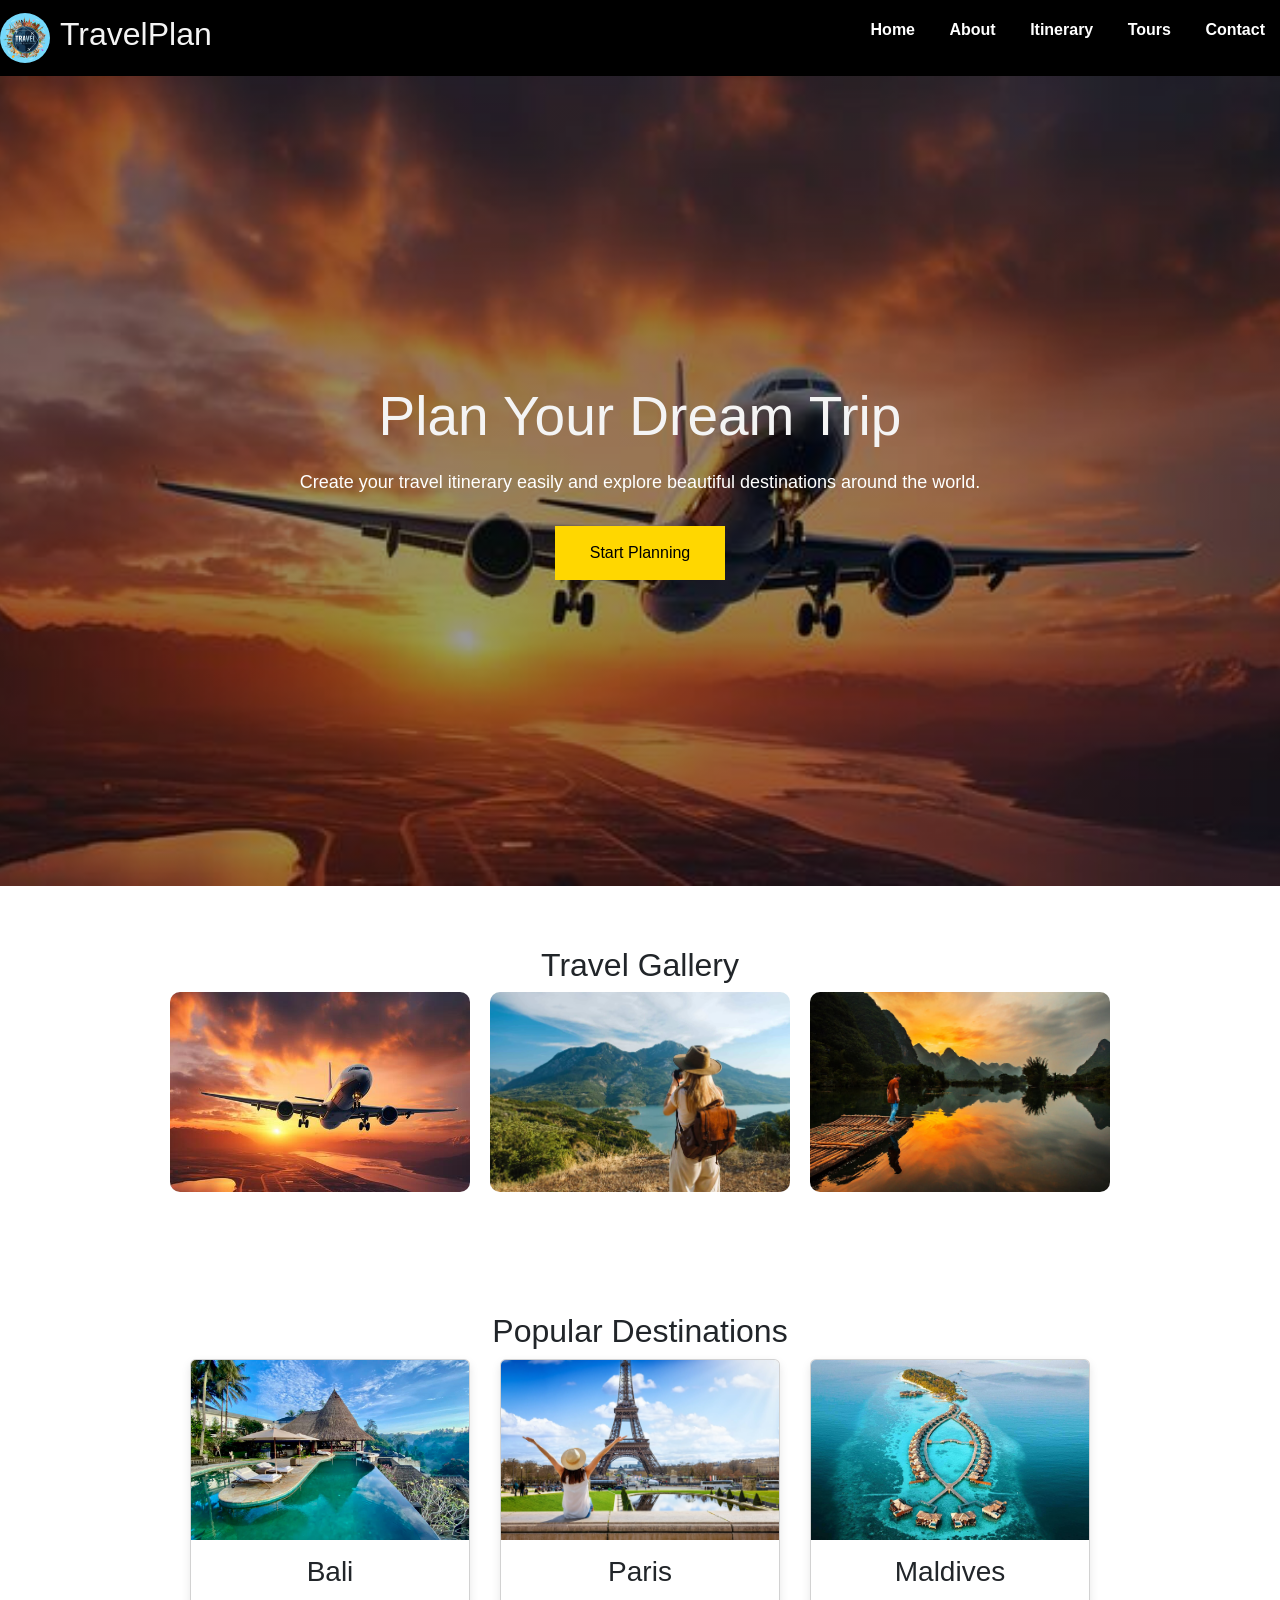
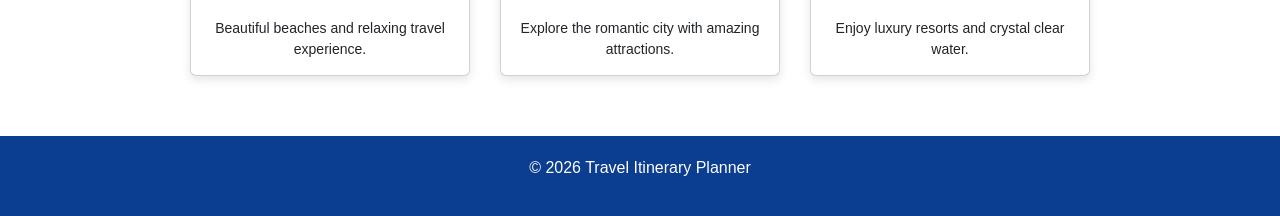
<file: index.html>
<!DOCTYPE html>
<html lang="en">
<head>
<meta charset="UTF-8">
<meta name="viewport" content="width=device-width, initial-scale=1.0">
<title>Travel Itinerary Planner</title>
<link rel="stylesheet" href="css/style.css">
<link href="https://cdn.jsdelivr.net/npm/bootstrap@5.3.2/dist/css/bootstrap.min.css" rel="stylesheet">
</head>

<body>

<header>
  <div class="navbar">
    <div class="logo-area">
      <img src="images/logo.webp" class="logo" >
      <h2>TravelPlan</h2>
    </div>

    <ul>
      <li><a href="index.html">Home</a></li>
      <li><a href="about.html">About</a></li>
      <li><a href="itinerary.html">Itinerary</a></li>
      <li><a href="tours.html">Tours</a></li>
      <li><a href="contact.html">Contact</a></li>
    </ul>
  </div>
</header>

<section class="hero">
  <div class="content">
    <h1>Plan Your Dream Trip</h1>
    <p>Create your travel itinerary easily and explore beautiful destinations around the world.</p>
    <button onclick="startPlan()">Start Planning</button>
  </div>
</section>

<section class="gallery">
  <h2>Travel Gallery</h2>
  <div class="images">
    <img src="images/1.jpg">
    <img src="images/2.jpg">
    <img src="images/3.jpg">
  </div>
</section>

<section class="destinations">
  <h2>Popular Destinations</h2>
  <div class="cards">
    <div class="card">
      <img src="images/4.jpeg">
      <h3>Bali</h3>
      <p>Beautiful beaches and relaxing travel experience.</p>
    </div>
    <div class="card">
      <img src="images/5.webp">
      <h3>Paris</h3>
      <p>Explore the romantic city with amazing attractions.</p>
    </div>
    <div class="card">
      <img src="images/6.jpg">
      <h3>Maldives</h3>
      <p>Enjoy luxury resorts and crystal clear water.</p>
    </div>
  </div>
</section>

<footer>
  <p>© 2026 Travel Itinerary Planner</p>
</footer>

<script src="js/script.js"></script>
<script src="https://cdn.jsdelivr.net/npm/bootstrap@5.3.2/dist/js/bootstrap.bundle.min.js"></script>
</body>
</html>
</file>
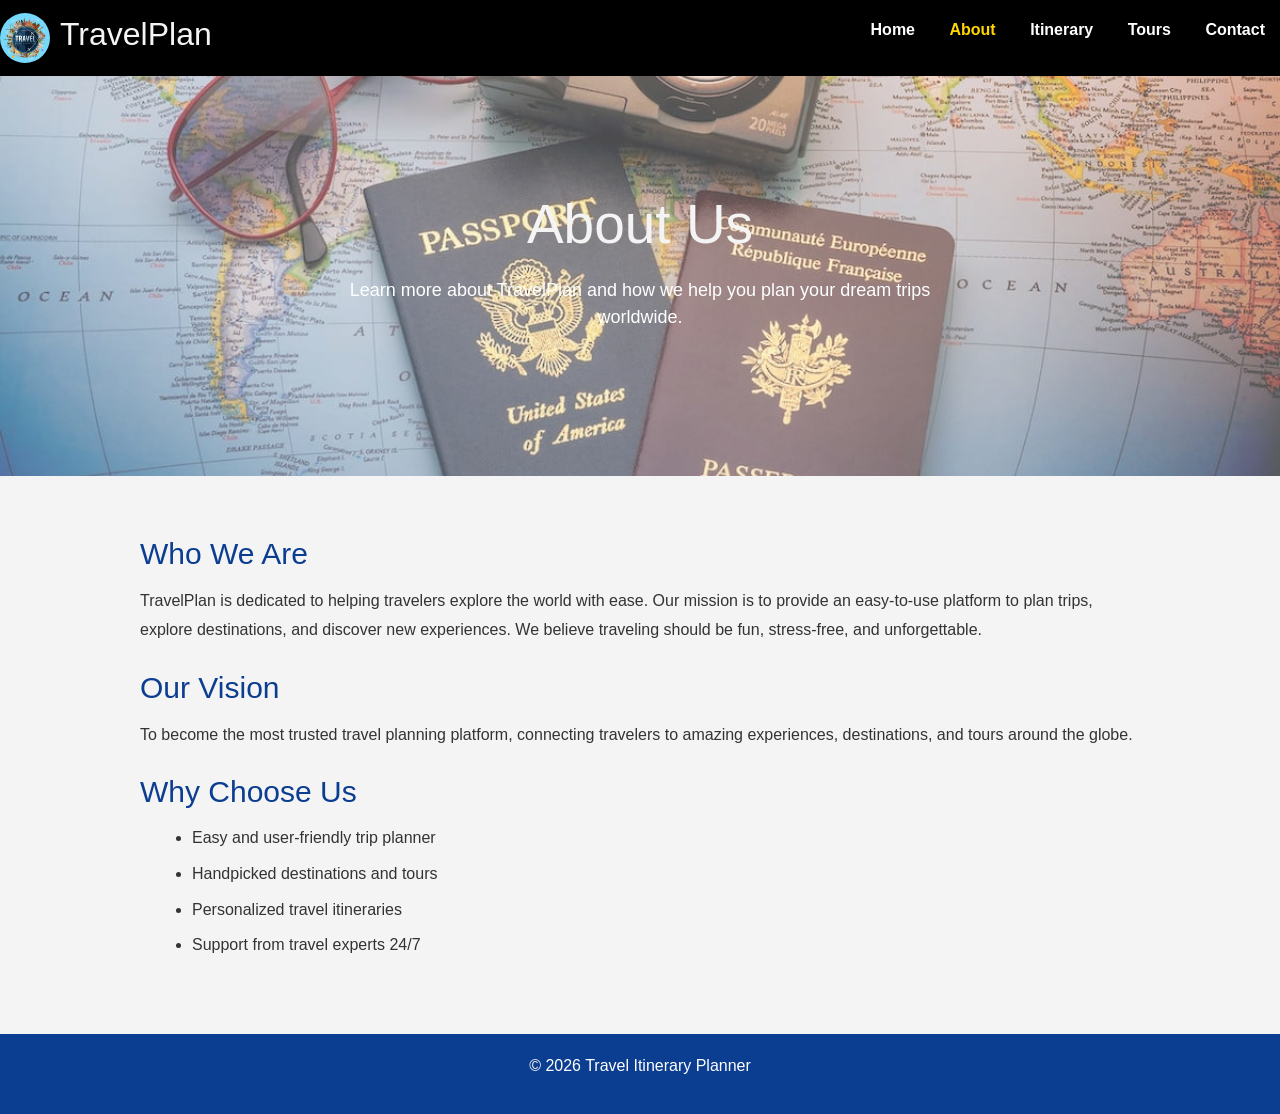
<file: about.html>
<!DOCTYPE html>
<html lang="en">
<head>
<meta charset="UTF-8">
<meta name="viewport" content="width=device-width, initial-scale=1.0">
<title>About - Travel Itinerary Planner</title>
<link rel="stylesheet" href="css/style.css">
<link href="https://cdn.jsdelivr.net/npm/bootstrap@5.3.2/dist/css/bootstrap.min.css" rel="stylesheet">
</head>
<body>

<header>
  <div class="navbar">
    <div class="logo-area">
      <img src="images/logo.webp" class="logo">
      <h2>TravelPlan</h2>
    </div>
    <ul>
      <li><a href="index.html">Home</a></li>
      <li><a href="about.html" class="active">About</a></li>
      <li><a href="itinerary.html">Itinerary</a></li>
      <li><a href="tours.html">Tours</a></li>
      <li><a href="contact.html">Contact</a></li>
    </ul>
  </div>
</header>

<section class="hero-about">
    <img src="images/7.jpg"  class="hero-img">
  <div class="content">
    <h1>About Us</h1>
    <p>Learn more about TravelPlan and how we help you plan your dream trips worldwide.</p>
  </div>
</section>

<section class="about-section">
  <div class="container-about">
    <h2>Who We Are</h2>
    <p>
      TravelPlan is dedicated to helping travelers explore the world with ease.
      Our mission is to provide an easy-to-use platform to plan trips, explore destinations,
      and discover new experiences. We believe traveling should be fun, stress-free, and unforgettable.
    </p>

    <h2>Our Vision</h2>
    <p>
      To become the most trusted travel planning platform, connecting travelers
      to amazing experiences, destinations, and tours around the globe.
    </p>

    <h2>Why Choose Us</h2>
    <ul>
      <li>Easy and user-friendly trip planner</li>
      <li>Handpicked destinations and tours</li>
      <li>Personalized travel itineraries</li>
      <li>Support from travel experts 24/7</li>
    </ul>
  </div>
</section>

<footer>
  <p>© 2026 Travel Itinerary Planner</p>
</footer>

<script src="js/script.js"></script>
<script src="https://cdn.jsdelivr.net/npm/bootstrap@5.3.2/dist/js/bootstrap.bundle.min.js"></script>
</body>
</html>
</file>
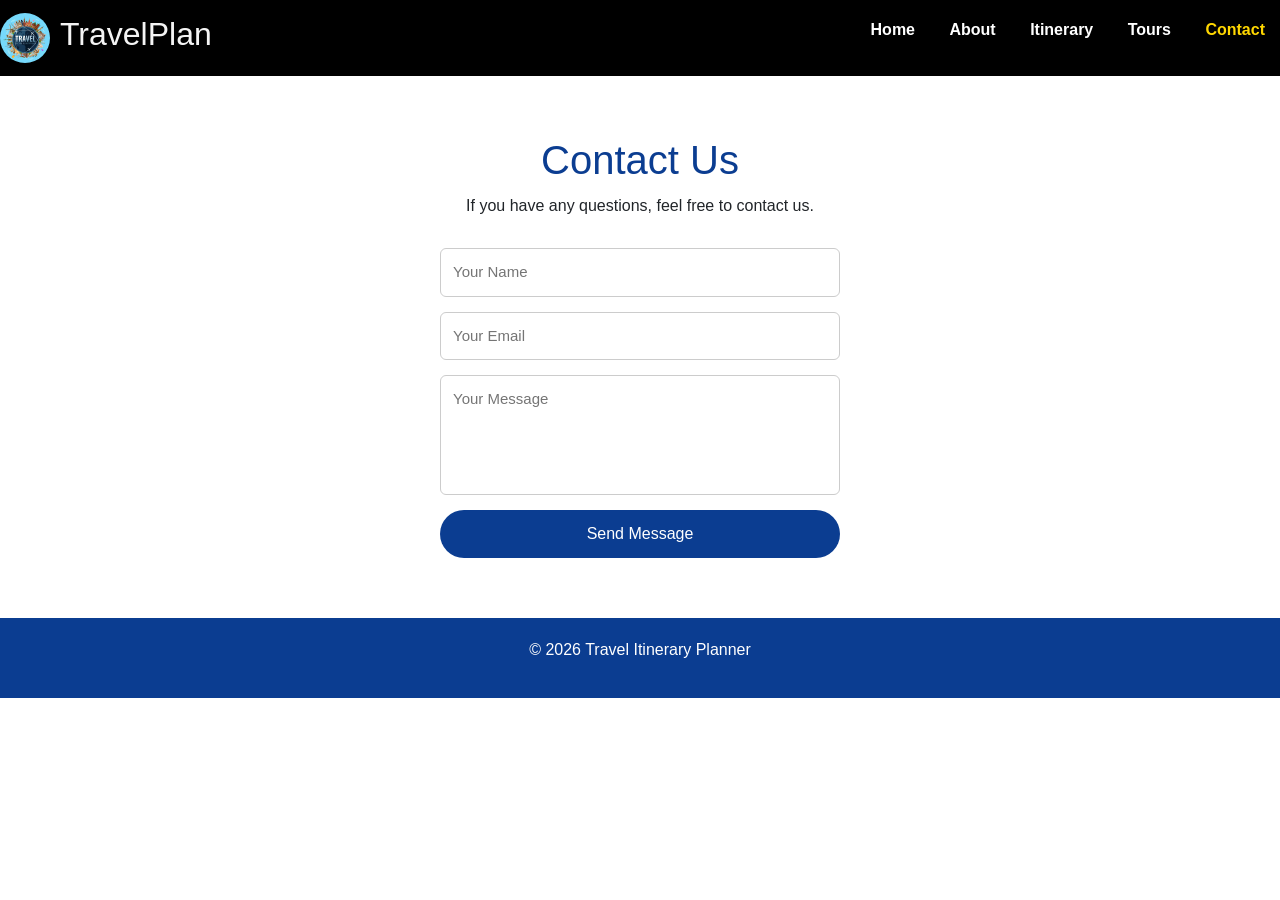
<file: contact.html>
<!DOCTYPE html>
<html lang="en">
<head>
<meta charset="UTF-8">
<meta name="viewport" content="width=device-width, initial-scale=1.0">
<title>Contact - Travel Itinerary Planner</title>
<link rel="stylesheet" href="css/style.css">
<link href="https://cdn.jsdelivr.net/npm/bootstrap@5.3.2/dist/css/bootstrap.min.css" rel="stylesheet">


</head>

<body>

<header>
  <div class="navbar">

    <div class="logo-area">
      <img src="images/logo.webp" class="logo">
      <h2>TravelPlan</h2>
    </div>

    <ul>
      <li><a href="index.html">Home</a></li>
      <li><a href="about.html">About</a></li>
      <li><a href="itinerary.html">Itinerary</a></li>
      <li><a href="tours.html">Tours</a></li>
      <li><a href="contact.html" class="active">Contact</a></li>
    </ul>

  </div>
</header>


<section class="contact-section">

<h1>Contact Us</h1>
<p>If you have any questions, feel free to contact us.</p>

<div class="contact-container">

<form id="contactForm">

<input type="text" id="name" placeholder="Your Name">

<input type="email" id="email" placeholder="Your Email">

<textarea id="message" placeholder="Your Message"></textarea>

<button type="button" onclick="sendMessage()">Send Message</button>

</form>

</div>

</section>


<footer>
<p>© 2026 Travel Itinerary Planner</p>
</footer>

<script src="js/script.js"></script>
<script src="https://cdn.jsdelivr.net/npm/bootstrap@5.3.2/dist/js/bootstrap.bundle.min.js"></script>

</body>
</html>
</file>
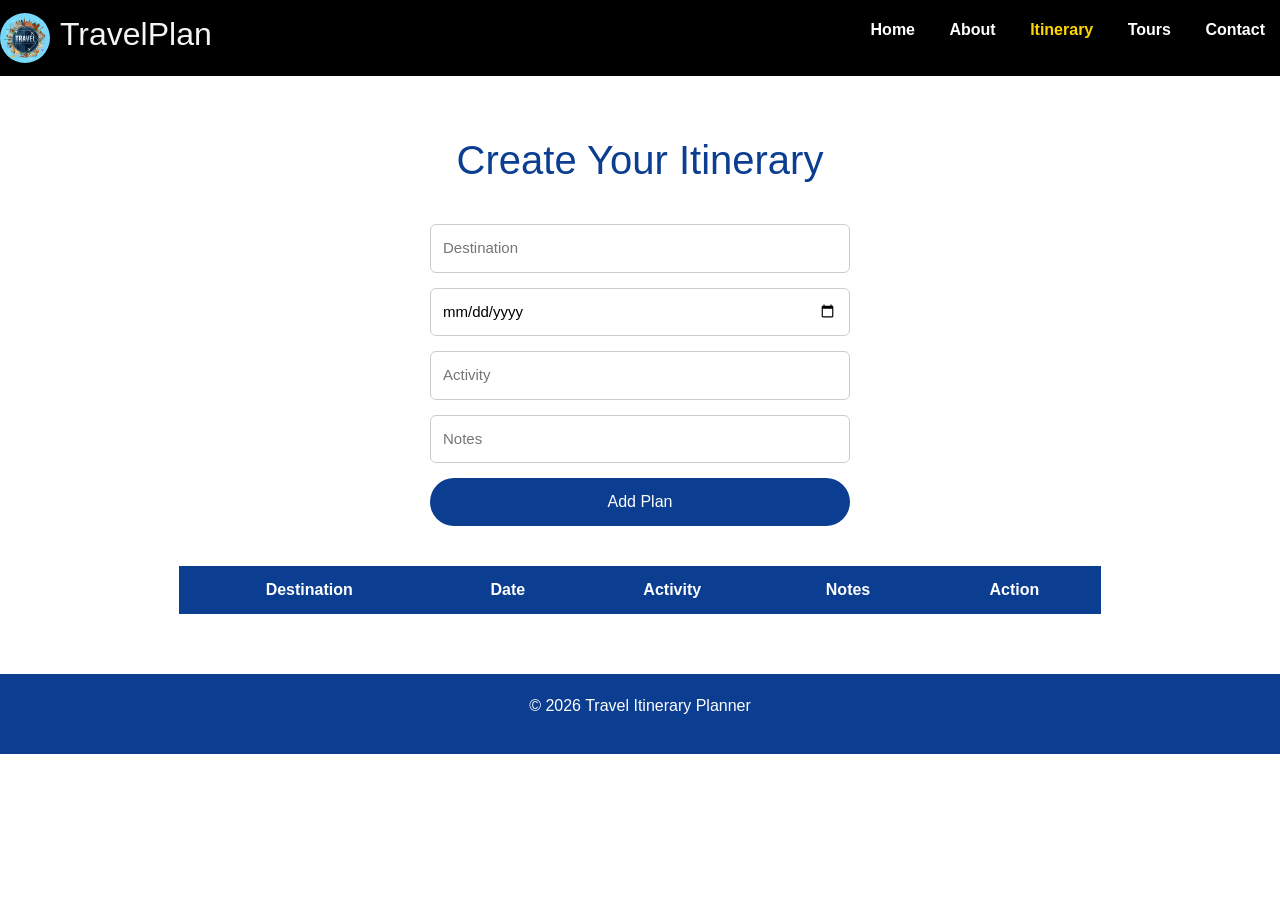
<file: itinerary.html>
<!DOCTYPE html>
<html lang="en">
<head>
<meta charset="UTF-8">
<meta name="viewport" content="width=device-width, initial-scale=1.0">
<title>Travel Itinerary Planner</title>
<link rel="stylesheet" href="css/style.css">
<link href="https://cdn.jsdelivr.net/npm/bootstrap@5.3.2/dist/css/bootstrap.min.css" rel="stylesheet">

</head>

<body>

<header>
<div class="navbar">

<div class="logo-area">
<img src="images/logo.webp" class="logo">
<h2>TravelPlan</h2>
</div>

<ul>
<li><a href="index.html">Home</a></li>
<li><a href="about.html">About</a></li>
<li><a href="itinerary.html" class="active">Itinerary</a></li>
<li><a href="tours.html">Tours</a></li>
<li><a href="contact.html">Contact</a></li>
</ul>

</div>
</header>


<section class="itinerary-container">

<h1>Create Your Itinerary</h1>

<div class="planner-box">

<input type="text" id="destination" placeholder="Destination">

<input type="date" id="date">

<input type="text" id="activity" placeholder="Activity">

<input type="text" id="notes" placeholder="Notes">

<button onclick="addPlan()">Add Plan</button>

</div>


<table id="planTable">

<thead>

<tr>
<th>Destination</th>
<th>Date</th>
<th>Activity</th>
<th>Notes</th>
<th>Action</th>
</tr>

</thead>

<tbody>

</tbody>

</table>

</section>


<footer>
<p>© 2026 Travel Itinerary Planner</p>
</footer>

<script src="js/script.js"></script>
<script src="https://cdn.jsdelivr.net/npm/bootstrap@5.3.2/dist/js/bootstrap.bundle.min.js"></script>

</body>
</html>
</file>
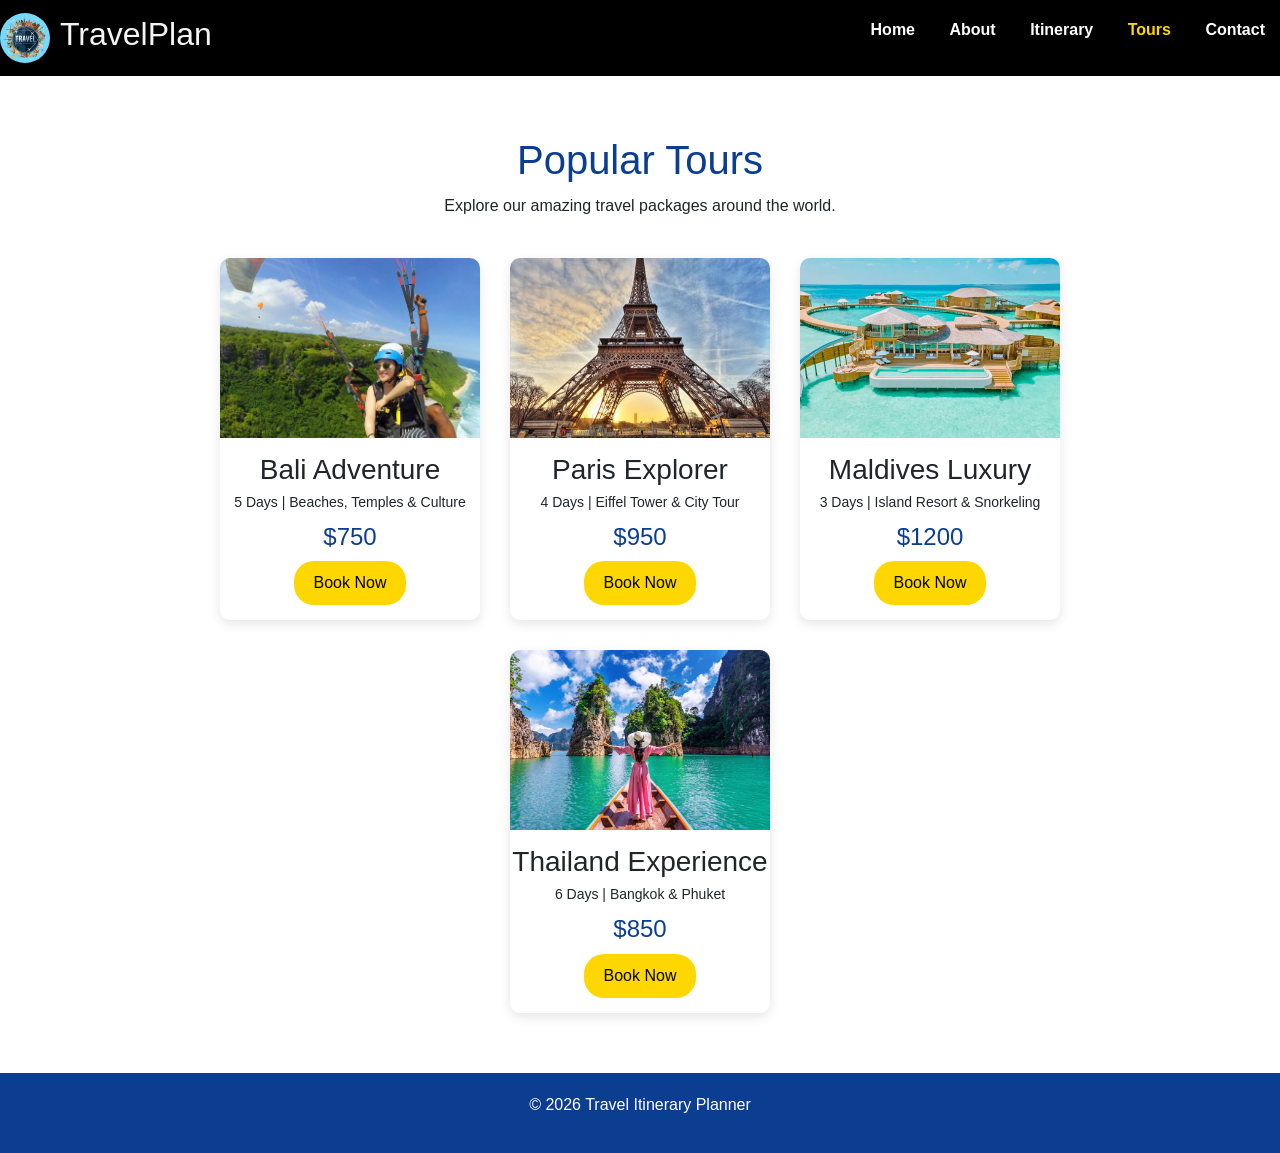
<file: tours.html>
<!DOCTYPE html>
<html lang="en">
<head>
<meta charset="UTF-8">
<meta name="viewport" content="width=device-width, initial-scale=1.0">
<title>Tours - Travel Itinerary Planner</title>
<link rel="stylesheet" href="css/style.css">
<link href="https://cdn.jsdelivr.net/npm/bootstrap@5.3.2/dist/css/bootstrap.min.css" rel="stylesheet">

</head>

<body>

<header>
  <div class="navbar">

    <div class="logo-area">
      <img src="images/logo.webp" class="logo">
      <h2>TravelPlan</h2>
    </div>

    <ul>
      <li><a href="index.html">Home</a></li>
      <li><a href="about.html">About</a></li>
      <li><a href="itinerary.html">Itinerary</a></li>
      <li><a href="tours.html" class="active">Tours</a></li>
      <li><a href="contact.html">Contact</a></li>
    </ul>

  </div>
</header>


<section class="tours-section">

<h1>Popular Tours</h1>
<p>Explore our amazing travel packages around the world.</p>

<div class="tour-cards">

<div class="tour-card">
<img src="images/8.jpg">
<h3>Bali Adventure</h3>
<p>5 Days | Beaches, Temples & Culture</p>
<h4>$750</h4>
<button onclick="bookTour('Bali Adventure')">Book Now</button>
</div>

<div class="tour-card">
<img src="images/9.jpg">
<h3>Paris Explorer</h3>
<p>4 Days | Eiffel Tower & City Tour</p>
<h4>$950</h4>
<button onclick="bookTour('Paris Explorer')">Book Now</button>
</div>

<div class="tour-card">
<img src="images/10.webp">
<h3>Maldives Luxury</h3>
<p>3 Days | Island Resort & Snorkeling</p>
<h4>$1200</h4>
<button onclick="bookTour('Maldives Luxury')">Book Now</button>
</div>

<div class="tour-card">
<img src="images/11.avif">
<h3>Thailand Experience</h3>
<p>6 Days | Bangkok & Phuket</p>
<h4>$850</h4>
<button onclick="bookTour('Thailand Experience')">Book Now</button>
</div>

</div>

</section>


<footer>
<p>© 2026 Travel Itinerary Planner</p>
</footer>

<script src="js/script.js"></script>
<script src="https://cdn.jsdelivr.net/npm/bootstrap@5.3.2/dist/js/bootstrap.bundle.min.js"></script>

</body>
</html>
</file>
<file: css/style.css>
/*HOME*/
*{
  margin:0;
  padding:0;
  box-sizing:border-box;
  font-family:Arial;
}


.navbar{
  display:flex;
  justify-content:space-between;
  align-items:center;
  padding:10px 10%;
  background:black;
}

.logo{
 width:50px;
 height: auto;
    border-radius:100%;
    position: relative;
    
}

.logo-area{
  display:flex;
  align-items:center;
  gap:10px;
  padding: 5px 0;
  color: #f4f4f4;            
}

.navbar ul{
  list-style:none;
}

.navbar ul li{
  display:inline-block;
  margin:0 15px;
}

.navbar ul li a{
  color:white;
  text-decoration:none;
  font-weight:bold;
}

.navbar ul li a:hover{
  color:#ffd700;
}


.hero{
  height:90vh;
  background:linear-gradient(rgba(0,0,0,0.4),rgba(0,0,0,0.4)), url("../images/1.jpg");
  background-size:cover;
  background-position:center;
  display:flex;
  justify-content:center;
  align-items:center;
  text-align:center;
  color:white;
}

.content h1{
  font-size:55px;
  margin-bottom:20px;
  color: #f4f4f4;
}

.content p{
  font-size:18px;
  margin-bottom:30px;
}

button{
  padding:15px 35px;
  border:none;
  background:#ffd700;
  font-size:16px;
  cursor:pointer;
  border-radius:30px;
}

button:hover{
  background:#00c3ff;
  color:white;
}


.gallery{
  padding:60px;
  text-align:center;
}

.images{
  display:flex;
  justify-content:center;
  gap:20px;
  flex-wrap:wrap;
}

.images img{
  width:300px;
  height:200px;
  object-fit:cover;
  border-radius:10px;
  transition:0.4s;
}

.images img:hover{
  transform:scale(1.1);
}


.destinations{
  padding:60px;
  text-align:center;
}

.cards{
  display:flex;
  justify-content:center;
  gap:30px;
  flex-wrap:wrap;
}

.card{
  background:white;
  width:280px;
  border-radius:10px;
  box-shadow:0 4px 10px rgba(0,0,0,0.1);
  overflow:hidden;
}

.card img{
  width:100%;
  height:180px;
  object-fit:cover;
}

.card h3{
  margin:15px;
}

.card p{
  margin:15px;
  font-size:14px;
}


footer{
  background:#0b3d91;
  color:white;
  text-align:center;
  padding:20px;
}


@media(max-width:768px){
  .navbar{
    flex-direction:column;
    gap:10px;
  }
  .cards{
    flex-direction:column;
    align-items:center;
  }
  .images{
    flex-direction:column;
    align-items:center;
  }
}

/*  ABOUT */
.hero-about {
  position: relative;
  text-align: center;
  color: white;
}

.hero-about .hero-img {
  width: 100%;
  height: 400px;
  object-fit: cover;
  opacity: 0.7; 
}

.hero-about .content {
  position: absolute;
  top: 50%;
  left: 50%;
  transform: translate(-50%, -50%);
}


.about-section{
  padding:60px 10%;
  background:#f4f4f4;
  color:#333;
}

.container-about{
  max-width:1000px;
  margin:auto;
}

.container-about h2{
  font-size:30px;
  margin-bottom:15px;
  color:#0b3d91;
}

.container-about p{
  font-size:16px;
  line-height:1.8;
  margin-bottom:25px;
}

.container-about ul{
  list-style:disc;
  margin-left:20px;
  font-size:16px;
  line-height:1.6;
}

.container-about ul li{
  margin-bottom:10px;
}


.navbar ul li a.active{
  color:#ffd700;
}

/* ITINERARY  */

.itinerary-container{
padding:60px 10%;
text-align:center;
}

.itinerary-container h1{
margin-bottom:40px;
color:#0b3d91;
}

.planner-box{
width:420px;
margin:auto;
display:flex;
flex-direction:column;
gap:15px;
margin-bottom:40px;
}

.planner-box input{
padding:12px;
border:1px solid #ccc;
border-radius:6px;
font-size:15px;
}

.planner-box button{
background:#0b3d91;
color:white;
padding:12px;
border:none;
border-radius:25px;
cursor:pointer;
font-size:16px;
}

.planner-box button:hover{
background:#ffd700;
color:black;
}



#planTable{
width:90%;
margin:auto;
border-collapse:collapse;
}

#planTable th{
background:#0b3d91;
color:white;
padding:12px;
}

#planTable td{
padding:12px;
border:1px solid #ddd;
}

#planTable tr:nth-child(even){
background:#f4f4f4;
}




.delete-btn{
background:red;
color:white;
border:none;
padding:6px 12px;
border-radius:5px;
cursor:pointer;
}

.delete-btn:hover{
background:darkred;
}

/* TOURS*/

.tours-section{
padding:60px 10%;
text-align:center;
}

.tours-section h1{
font-size:40px;
color:#0b3d91;
margin-bottom:10px;
}

.tours-section p{
margin-bottom:40px;
}

.tour-cards{
display:flex;
justify-content:center;
gap:30px;
flex-wrap:wrap;
}

.tour-card{
width:260px;
background:white;
border-radius:10px;
box-shadow:0 4px 12px rgba(0,0,0,0.1);
overflow:hidden;
transition:0.3s;
}

.tour-card:hover{
transform:translateY(-8px);
}

.tour-card img{
width:100%;
height:180px;
object-fit:cover;
}

.tour-card h3{
margin:15px 0 5px;
}

.tour-card p{
font-size:14px;
margin-bottom:10px;
}

.tour-card h4{
color:#0b3d91;
margin-bottom:10px;
}

.tour-card button{
background:#ffd700;
border:none;
padding:10px 20px;
margin-bottom:15px;
border-radius:20px;
cursor:pointer;
}

.tour-card button:hover{
background:#00c3ff;
color:white;
}

/* CONTACT  */

.contact-section{
padding:60px 10%;
text-align:center;
}

.contact-section h1{
font-size:40px;
color:#0b3d91;
margin-bottom:10px;
}

.contact-container{
width:400px;
margin:auto;
margin-top:30px;
}

.contact-container form{
display:flex;
flex-direction:column;
gap:15px;
}

.contact-container input,
.contact-container textarea{
padding:12px;
border:1px solid #ccc;
border-radius:6px;
font-size:15px;
}

.contact-container textarea{
height:120px;
resize:none;
}

.contact-container button{
background:#0b3d91;
color:white;
padding:12px;
border:none;
border-radius:25px;
cursor:pointer;
}

.contact-container button:hover{
background:#ffd700;
color:black;
}
</file>
